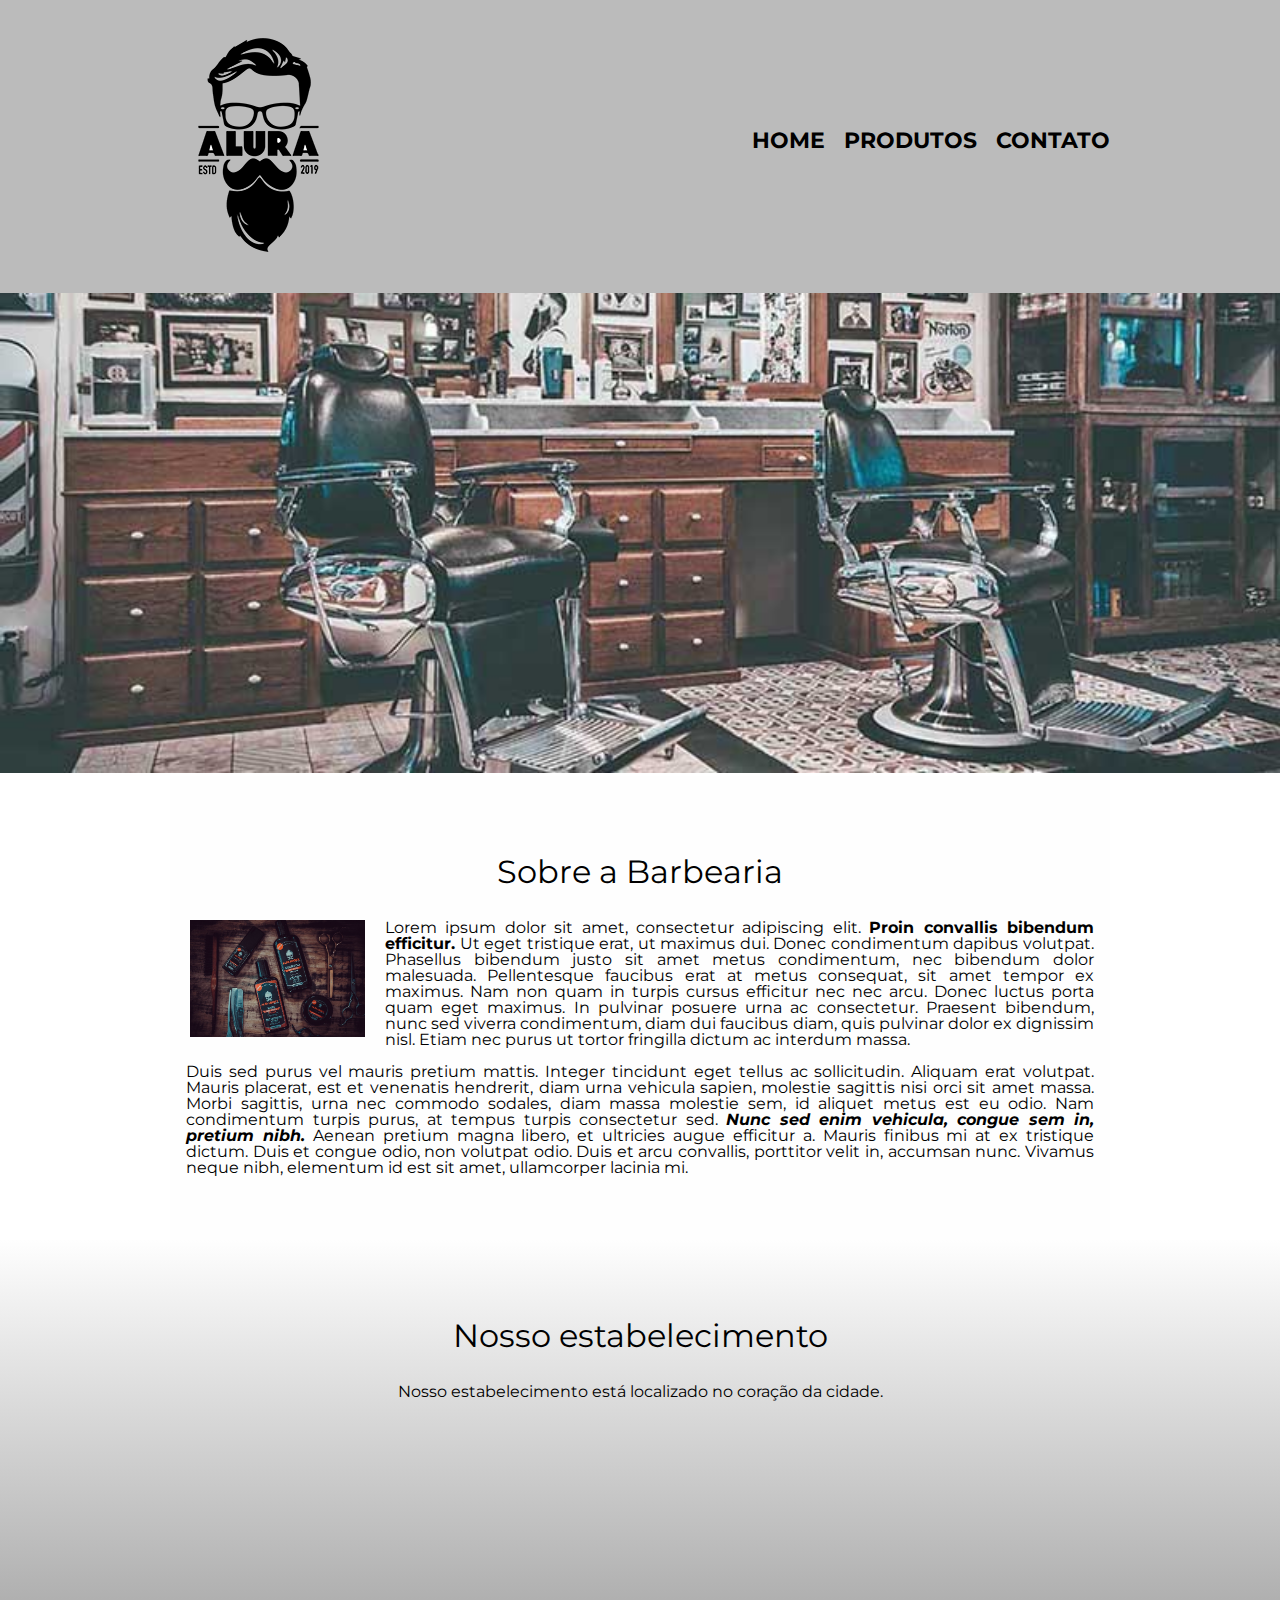
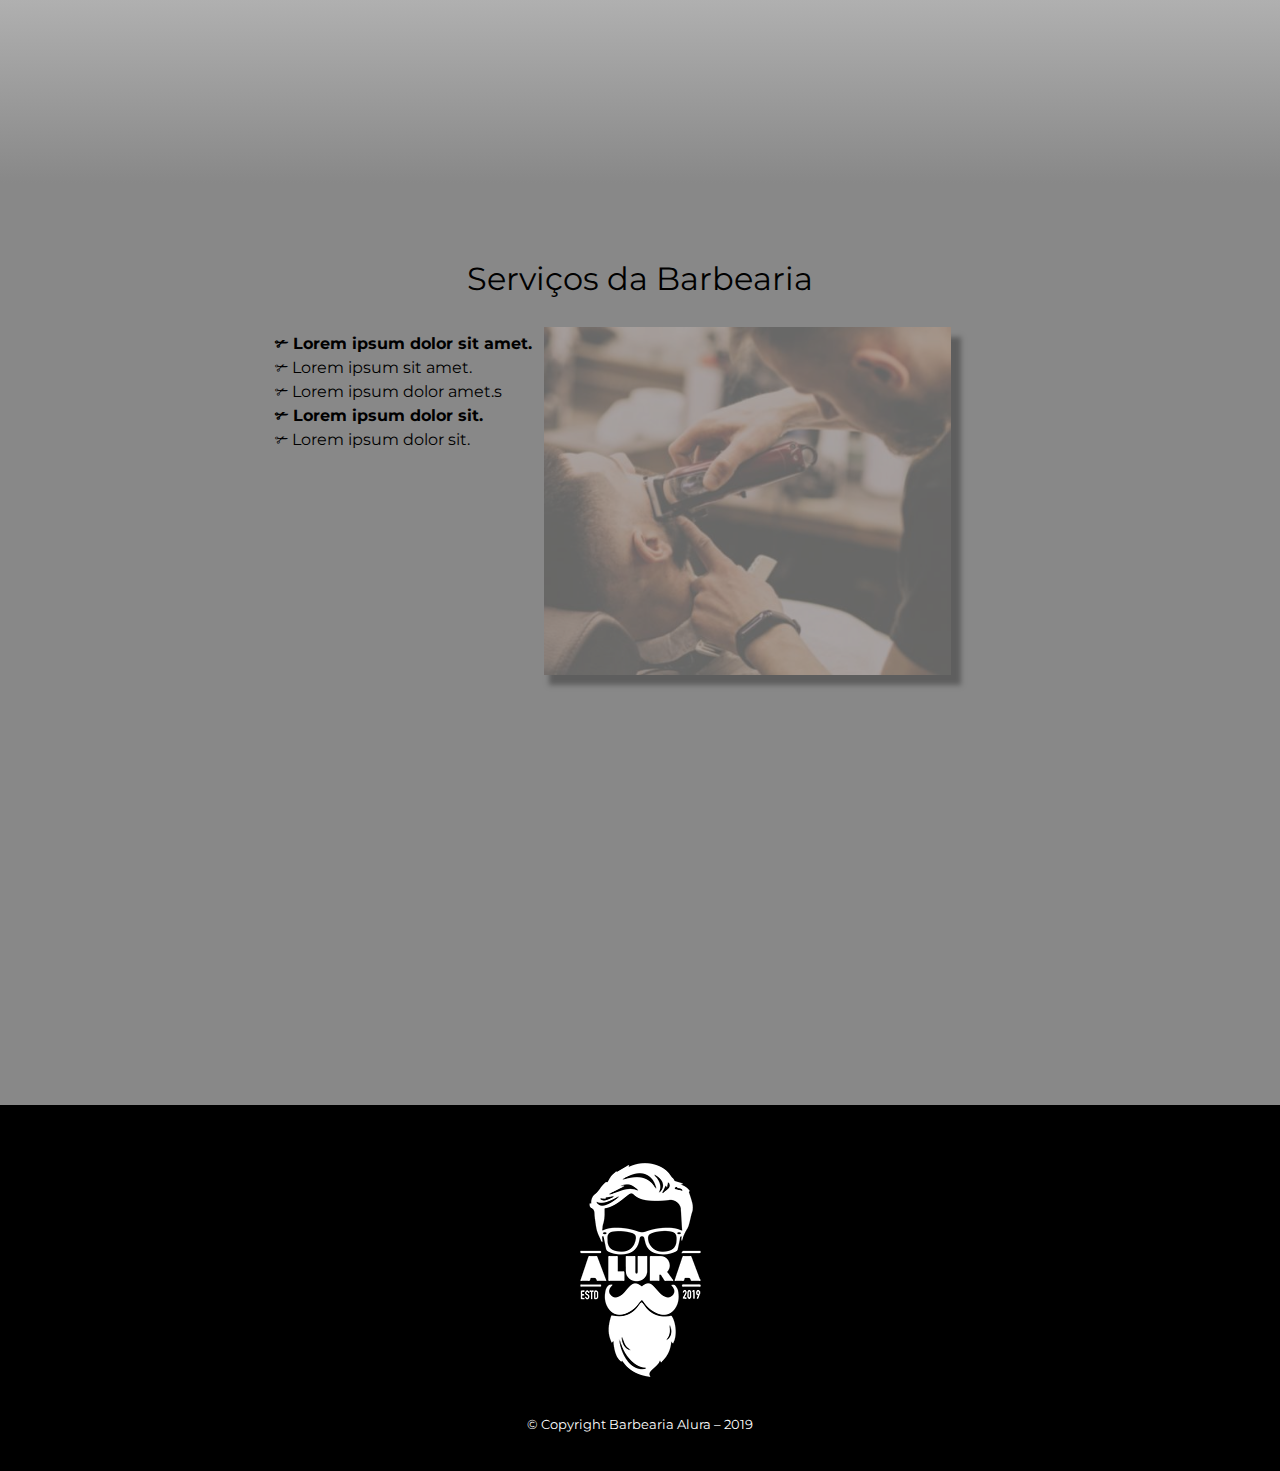
<file: index.html>
<!DOCTYPE html>
<html lang="pt-br">
<head>
	<meta charset="utf-8">
	<meta name="viewport" content="width=device-width, initial-scale=1.0">
	<link rel="stylesheet" href="style/reset.css">
	<link rel="stylesheet" href="style/style.css">
	<link href="https://fonts.googleapis.com/css?family=Montserrat&display=swap" rel="stylesheet">
	<title>Barbearia Alura</title>
</head>
<body>
	<header>
		<div class="caixa">
		    <h1><img src="src/logo.png"></h1>
		    <nav>
		        <ul>
		            <li><a href="index.html">Home</a></li>
		            <li><a href="produtos.html">Produtos</a></li>
		            <li><a href="contato.html">Contato</a></li>
		        </ul>
		    </nav>
		</div>
	</header>
			
	<img src="src/banner.jpg" class="banner">
	
	<main>
		<section class="principal">
			<h2 class="titulo-principal">Sobre a Barbearia</h2>
			<img class="utensilios" src="src/utensilios2.jpg" alt="Utensílios de Barbearia">
			<p>
				Lorem ipsum dolor sit amet, consectetur adipiscing elit. <strong>Proin convallis bibendum efficitur.</strong> Ut eget tristique erat, ut maximus dui. Donec condimentum dapibus volutpat. Phasellus bibendum justo sit amet metus condimentum, nec bibendum dolor malesuada. Pellentesque faucibus erat at metus consequat, sit amet tempor ex maximus. Nam non quam in turpis cursus efficitur nec nec arcu. Donec luctus porta quam eget maximus. In pulvinar posuere urna ac consectetur. Praesent bibendum, nunc sed viverra condimentum, diam dui faucibus diam, quis pulvinar dolor ex dignissim nisl. Etiam nec purus ut tortor fringilla dictum ac interdum massa.
			</p>
			<p>
				Duis sed purus vel mauris pretium mattis. Integer tincidunt eget tellus ac sollicitudin. Aliquam erat volutpat. Mauris placerat, est et venenatis hendrerit, diam urna vehicula sapien, molestie sagittis nisi orci sit amet massa. Morbi sagittis, urna nec commodo sodales, diam massa molestie sem, id aliquet metus est eu odio. Nam condimentum turpis purus, at tempus turpis consectetur sed. <em><strong>Nunc sed enim vehicula, congue sem in, pretium nibh.</strong></em> Aenean pretium magna libero, et ultricies augue efficitur a. Mauris finibus mi at ex tristique dictum. Duis et congue odio, non volutpat odio. Duis et arcu convallis, porttitor velit in, accumsan nunc. Vivamus neque nibh, elementum id est sit amet, ullamcorper lacinia mi.
			</p>
		</section>

		<section class="mapa">
		    <h3 class="titulo-principal">Nosso estabelecimento</h3>
		    <p>Nosso estabelecimento está localizado no coração da cidade.</p>
		    <div class="mapa-conteudo">
			    <iframe src="https://www.google.com/maps/embed?pb=!1m18!1m12!1m3!1d3656.4483278365396!2d-46.63466568562861!3d-23.588249068469487!2m3!1f0!2f0!3f0!3m2!1i1024!2i768!4f13.1!3m3!1m2!1s0x94ce5a2b2ed7f3a1%3A0xab35da2f5ca62674!2sCaelum!5e0!3m2!1spt-BR!2sbr!4v1568814489656!5m2!1spt-BR!2sbr" width="100%" height="300" frameborder="0" style="border:0;" allowfullscreen=""></iframe>	    	
		    </div>
		</section>

		<section class="servico">
			<h3 class="titulo-principal">Serviços da Barbearia</h3>
			
			<div class="conteudo-servico">
				<ul class="lista-servico">
					<li class="itens">Lorem ipsum dolor sit amet.</li>
					<li class="itens">Lorem ipsum sit amet.</li>
					<li class="itens">Lorem ipsum dolor amet.s</li>
					<li class="itens">Lorem ipsum dolor sit.</li>
					<li class="itens">Lorem ipsum dolor sit.</li>
				</ul><img class="imagem-servico" src="src/bannerServicos.jpg" class="bannerServico">
			</div>

			<div class="video">
			    <iframe src="https://www.youtube.com/embed/wcVVXUV0YUY" frameborder="0" allow="accelerometer; autoplay; encrypted-media; gyroscope; picture-in-picture" allowfullscreen></iframe>
			</div>

		</section>
		
	</main>
	<footer>
		<img src="src/logo-branco.png" alt="Logo rodapé">
		<p>&copy; Copyright Barbearia Alura – 2019</p>	
	</footer>
</body>
</html>
</file>
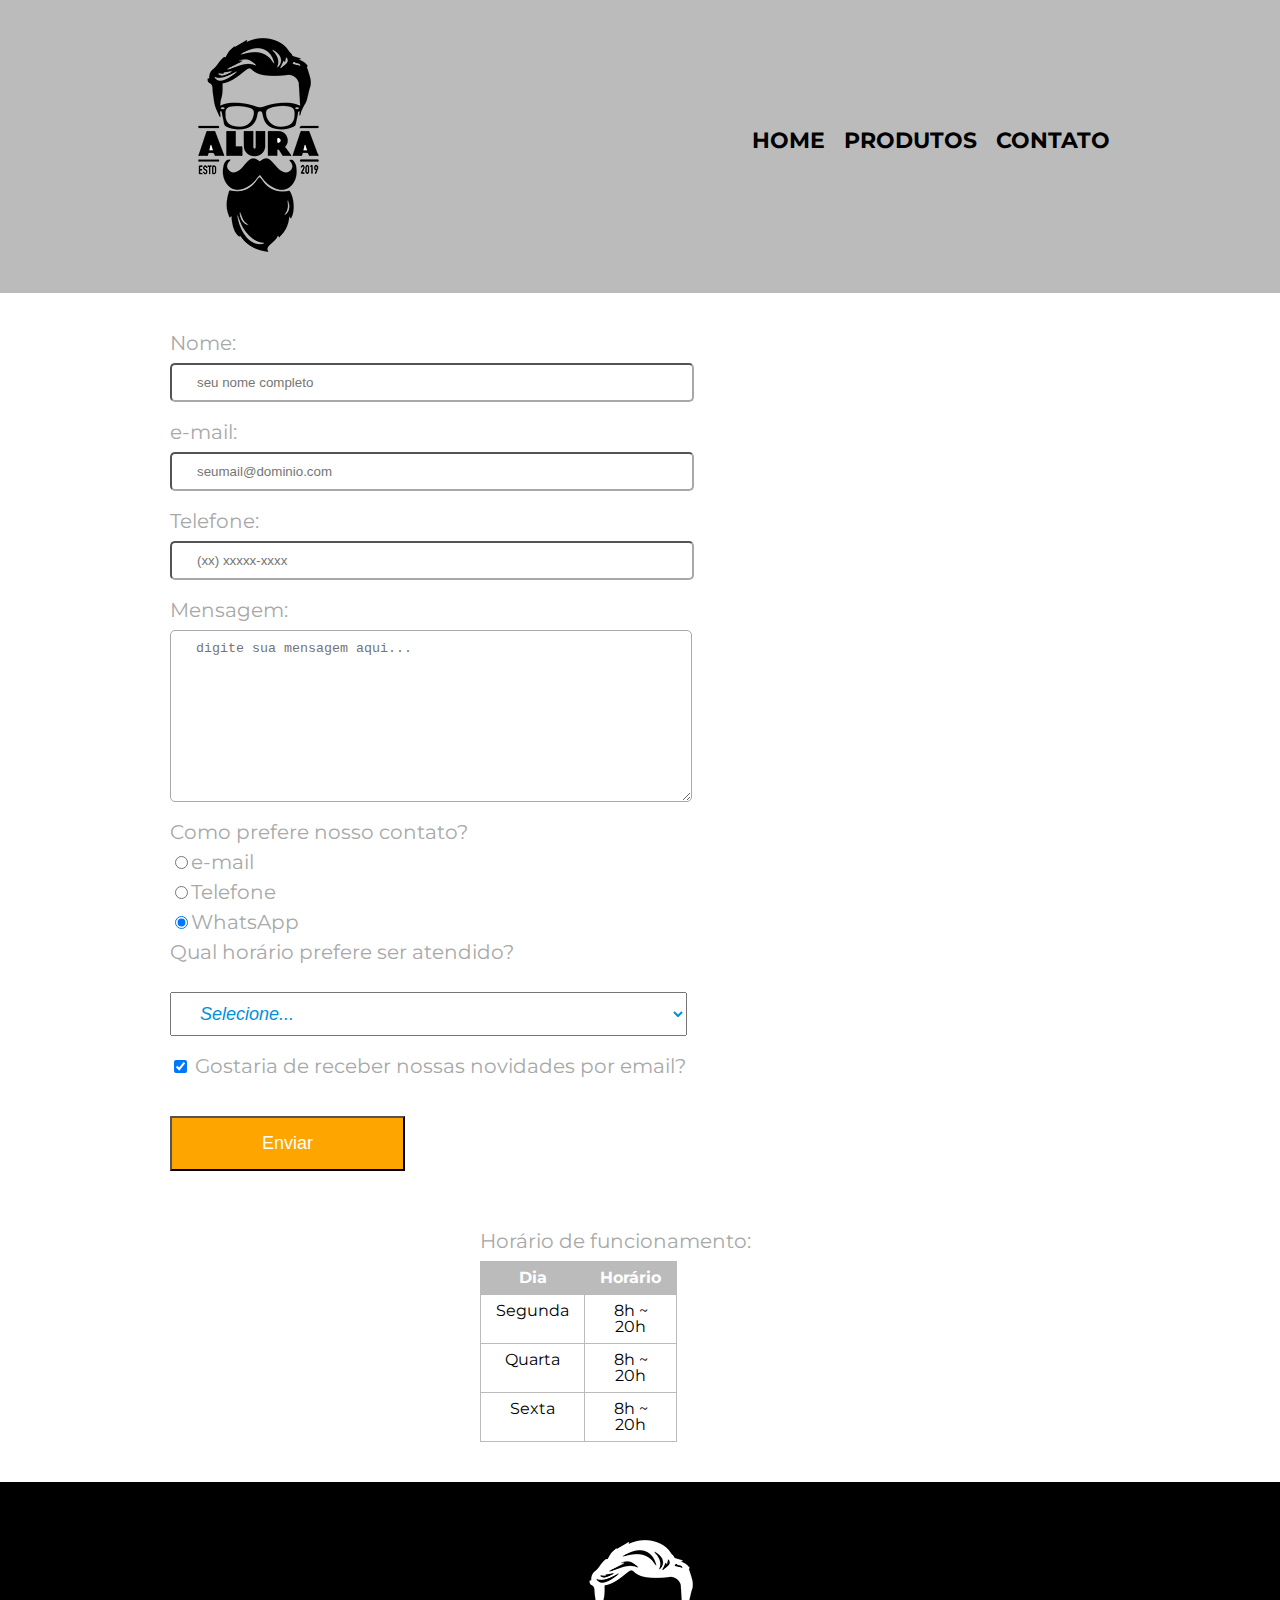
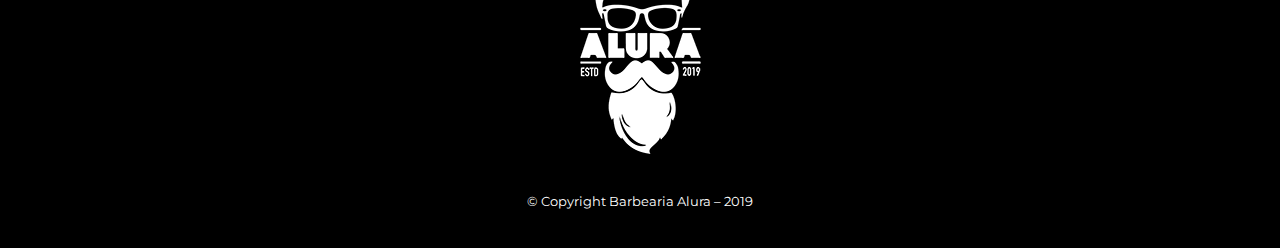
<file: contato.html>
<!DOCTYPE html>
<html lang="pt-br">
<head>
	<meta charset="utf-8">
	<meta name="viewport" content="width=device-width, initial-scale=1.0">
	<link rel="stylesheet" href="style/reset.css">
	<link rel="stylesheet" type="text/css" href="style/style.css">
	<link href="https://fonts.googleapis.com/css?family=Montserrat&display=swap" rel="stylesheet">
	<title>Produtos - Barbearia Alura</title>
</head>
<body>
	<header>
		<div class="caixa">
		    <h1><img src="src/logo.png" alt="Logo da barbearia"></h1>

		    <nav>
		        <ul>
		            <li><a href="index.html">Home</a></li>
		            <li><a href="produtos.html">Produtos</a></li>
		            <li><a href="contato.html">Contato</a></li>
		        </ul>
		    </nav>
		</div>
	</header>
	<main>
		<form>
			<label for="nome">Nome:</label>
			<input class="input-padrao" type="text" name="nome" id="nome" placeholder="seu nome completo" required>

			<label for="email">e-mail:</label>
			<input class="input-padrao" type="email" name="email" id="email" placeholder="seumail@dominio.com" required>

			<label for="telefone">Telefone:</label>
			<input class="input-padrao" type="tel" name="telefone" id="telefone" placeholder="(xx) xxxxx-xxxx" required>

			<label for="msg">Mensagem:</label>
			<textarea class="input-padrao" type="text" name="msg" id="msg" cols="70" rows="10" placeholder="digite sua mensagem aqui..." required></textarea>

			<fieldset>
				<legend>Como prefere nosso contato?</legend>
				<label for="radio-email"><input type="radio" value="email" name="contato" id="radio-email">e-mail</label>
				<label for="radio-tel"><input type="radio" value="telefone" name="contato" id="radio-tel">Telefone</label>
				<label for="radio-msg"><input type="radio" value="msg" name="contato" id="radio-msg" checked>WhatsApp</label>
			</fieldset>

			<fieldset class="select">
				<legend>Qual horário prefere ser atendido?</legend>
				<select required>
					<option default>Selecione...</option>
					<option>Manhã</option>
					<option>Tarde</option>
					<option>Noite</option>
				</select>
			</fieldset>

			<label class="checkbox"><input type="checkbox" name="checkbox" checked> Gostaria de receber nossas novidades por email?</label>

			<input id="botao" type="submit" name="enviar" value="Enviar">

		</form>

		<fieldset class="tabela-horario">
			<legend>Horário de funcionamento:</legend>
			<table>
			    <thead>
			        <tr>
			            <th>Dia</th>
			            <th>Horário</th>
			        </tr>
			    </thead>
			    <tbody>
			        <tr>
			            <td>Segunda</td>
			            <td>8h ~ 20h</td>
			        </tr>
			        <tr>
			            <td>Quarta</td>
			            <td>8h ~ 20h</td>
			        </tr>
			        <tr>
			            <td>Sexta</td>
			            <td>8h ~ 20h</td>
			        </tr>
			    </tbody>
			</table>
		</fieldset>
		

	</main>
	<footer>
		<img src="src/logo-branco.png" alt="Logo da barbearia">
		<p>&copy; Copyright Barbearia Alura – 2019</p>		
	</footer>
</body>
</html>
</file>
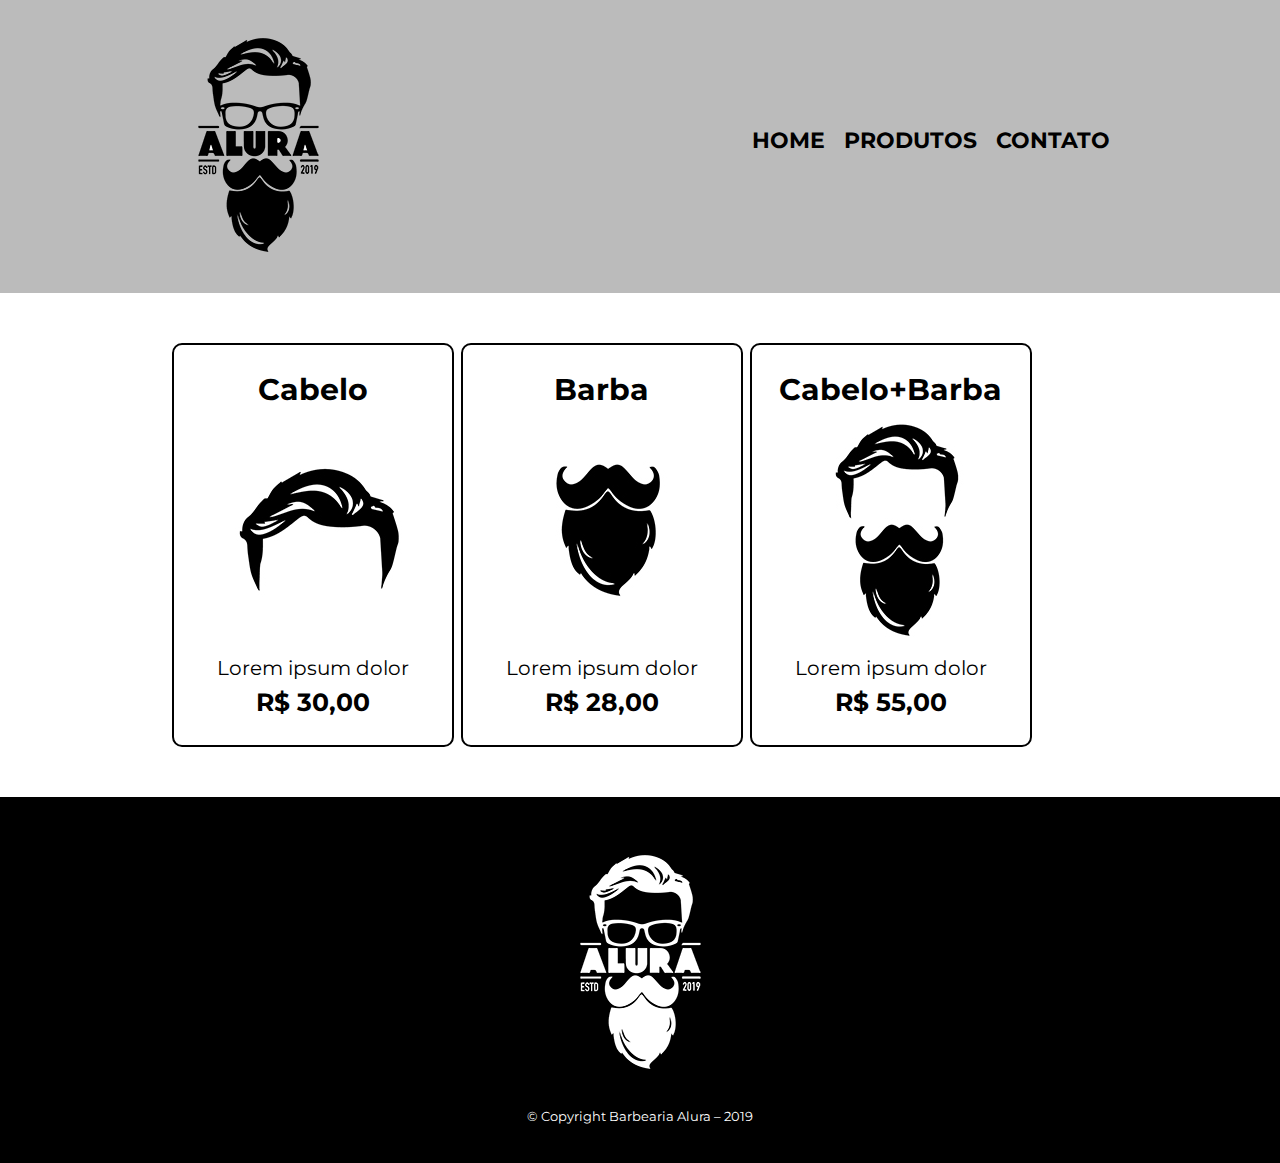
<file: produtos.html>
<!DOCTYPE html>
<html lang="pt-br">
<head>
	<meta charset="utf-8">
	<meta name="viewport" content="width=device-width, initial-scale=1.0">
	<link rel="stylesheet" href="style/reset.css">
	<link rel="stylesheet" type="text/css" href="style/style.css">
	<link href="https://fonts.googleapis.com/css?family=Montserrat&display=swap" rel="stylesheet">
	<title>Produtos - Barbearia Alura</title>
</head>
<body>
	<header>
		<div class="caixa">
		    <h1><img src="src/logo.png"></h1>

		    <nav>
		        <ul>
		            <li><a href="index.html">Home</a></li>
		            <li><a href="produtos.html">Produtos</a></li>
		            <li><a href="contato.html">Contato</a></li>
		        </ul>
		    </nav>
		</div>
	</header>
	<main>
		<ul class="produto">
			<li>
				<h2>Cabelo</h2>
				<img src="src/cabelo.jpg" alt="Corte de cabelo">
				<p class="produto-descricao">Lorem ipsum dolor</p>
				<p class="produto-preco">R$ 30,00</p>
			</li>
			<li>
				<h2>Barba</h2>
				<img src="src/barba.jpg" alt="Corte de barba">
				<p class="produto-descricao">Lorem ipsum dolor</p>
				<p class="produto-preco">R$ 28,00</p>
			</li>
			<li>
				<h2>Cabelo+Barba</h2>
				<img src="src/cabelo+barba.jpg" alt="Corte de cabelo e barba">
				<p  class="produto-descricao">Lorem ipsum dolor</p>
				<p class="produto-preco">R$ 55,00</p>
			</li>
		</ul>
	</main>
	<footer>
		<img src="src/logo-branco.png" alt="Logo rodapé">
		<p>&copy; Copyright Barbearia Alura – 2019</p>		
	</footer>
</body>
</html>
</file>
<file: style/style.css>
/* css da página inicial */

.banner {
    width: 100%;
}

.titulo-principal {
    text-align: center;
    font-size: 2em;
    margin: 1em 0 1em;
    clear: left;
}

.principal {
    width: 940px;
    margin: 0 auto;
    text-align: justify;
    padding: 3em 0;
    background: #FEFEFE;
}

.principal p{
    margin: 0 1em 1em;
}

.principal strong {
    font-weight: bold;
}

.principal em {
    font-style: italic;
}

.utensilios {
    width: 175px;
    float:  left;
    margin: 0 20px 0;
}

.mapa {
    padding: 3em 0;
    background: linear-gradient(#FEFEFE, #888888);
}

.mapa p {
    margin: 0 0 2em;
    text-align: center;
}

.mapa-conteudo {
    width: 940px;
    margin: 0 auto;
}

.servico {
    padding: 3em 0;
    background: #888888;
}

.conteudo-servico {
    width: 740px;
    margin: 0 auto;
}

.lista-servico {
    width: 35%;
    display: inline-block;
    vertical-align: top;
    padding: 5px;
}

.itens {
    line-height: 1.5;
}

.itens:first-child {
    font-weight: bold;
}

.itens:nth-child(4) {
    font-weight: bold;
}

.itens:before {
    content: "✃ ";
}

.imagem-servico {
    width: 55%;
    padding: 0 0 0 5px;
    opacity: 0.3;
    box-shadow: 10px 10px 5px black;
}

.imagem-servico:hover {
    opacity: 0.7;
}

.video {
    width: 560px;
    height: 315px;
    margin: 2em auto;
}

/* css da página de produto */
body {
    font-family: 'Montserrat', sans-serif;
}

header {
    background: #BBBBBB;
    padding: 20px 0;
}

.caixa {
    position: relative;
    width: 940px;
    margin: 0 auto;
}

nav {
    position: absolute;
    top: 110px;
    right: 0;
}

nav li {
    display: inline;
    margin: 0 0 0 15px;
}

nav a {
    text-transform: uppercase;
    color: #000000;
    font-weight: bold;
    font-size: 22px;
    text-decoration: none;
}

nav a:hover {
    color: #C78C19;
    text-decoration: underline;
}

.produto {
    width: 940px;
    margin: 0 auto;
    padding: 50px 0;
}

.produto li {
    display: inline-block;
    text-align: center;
    width: 30%;
    vertical-align: top;
    margin: 0 1.5px;
    padding: 30px 20px;
    box-sizing: border-box;
    border: 2px solid #000000;
    border-radius: 10px;
}

.produto li:hover {
    border-color: #C78C19;
}

.produto li:active {
    border-color: #088C19;    
}

.produto li:hover h2 {
    font-size: 34px;
}

.produto h2 {
    font-size: 30px;
    font-weight: bold;
}

.produto-preco {
    font-size: 25px;
    font-weight: bold;
    padding-top: 5%;
}

.produto-descricao {
    font-size: 20px;
}

footer {
    text-align: center;
    background: #000000;
    padding: 40px 0;
}

footer p {
    color: #FFFFFF;
    font-size: 13px;
    margin: 20px 0 0;
}

/* css da página de contato*/

form {
    width: 940px;
    margin: 40px auto;
}

form label, form legend, .select {
    display: block;
    font-size: 20px;
    margin: 0 0 10px;
    color: #A7A8A9;

}

.input-padrao {
    display: block;
    margin: 0 0 20px;
    padding: 10px 25px;
    width: 50%;
    border-color: #A7A8A9;
    border-radius: 5px;    
}

.select select {
    display: block;
    margin: 20px 0 0;
    padding: 10px 25px;
    color: #0091DA;
    font-size: 18px;
    font-style: italic;
    width: 55%;

}

.checkbox, .select p {
    margin: 20px 0;
}

#botao {
    margin: 20px 0;
    padding: 15px 0;
    width: 25%;
    background-color: orange;
    color: #FFFFFF;
    font-size: 18px;
    transition: 1s all;
}

#botao:hover {
    background-color: #D76B00;
    transform: scale(1.2);
}

.tabela-horario {
    margin: 20px 480px 40px;
}

.tabela-horario legend {
    font-size: 20px;
    margin: 0 0 10px;
    color: #A7A8A9;
}

table {
    width: 55%;
}

thead {
    background: #BBBBBB;
    color: white;
    font-weight: bold;
}

td, th {
    border: 1px solid #BBBBBB;
    padding: 8px 15px;
    text-align:  center;
}

/* Media query */
@media screen and (max-width: 768px) {

.caixa {
    width: 768px;
    text-align:  center;
}

nav {
    position: static;
    padding: 0 auto;
}

nav a {
    font-size: 20px;
}

.titulo-principal {
    font-size: 1.5em;
}

.principal {
    width: 750px;
}

.mapa-conteudo {
    width: 750px;
}

@media screen and (max-width: 375px) {

.caixa {
    width: 375px;
    text-align:  center;
}

nav {
    position: static;
    padding: 0 auto;
}

nav a {
    font-size: 18px;
}

.titulo-principal {
    font-size: 1.0em;
}

.principal {
    width: 365px;
}

.mapa-conteudo {
    width: 365px;
}

.conteudo-servico {
    width:365px;
    text-align: center;
    font-size: 14px;
}

.lista-servico {
    width: 90%;
    padding: 10px;
}

.itens {
    line-height: 1.3;
}

.itens:first-child {
    font-weight: bold;
}

.itens:nth-child(4) {
    font-weight: normal;
}

.imagem-servico {
    width: 75%;
    padding:10px;
}

.video {
    width: 280px;
    height: 157px;
    margin: 1em auto;
}


}
</file>
